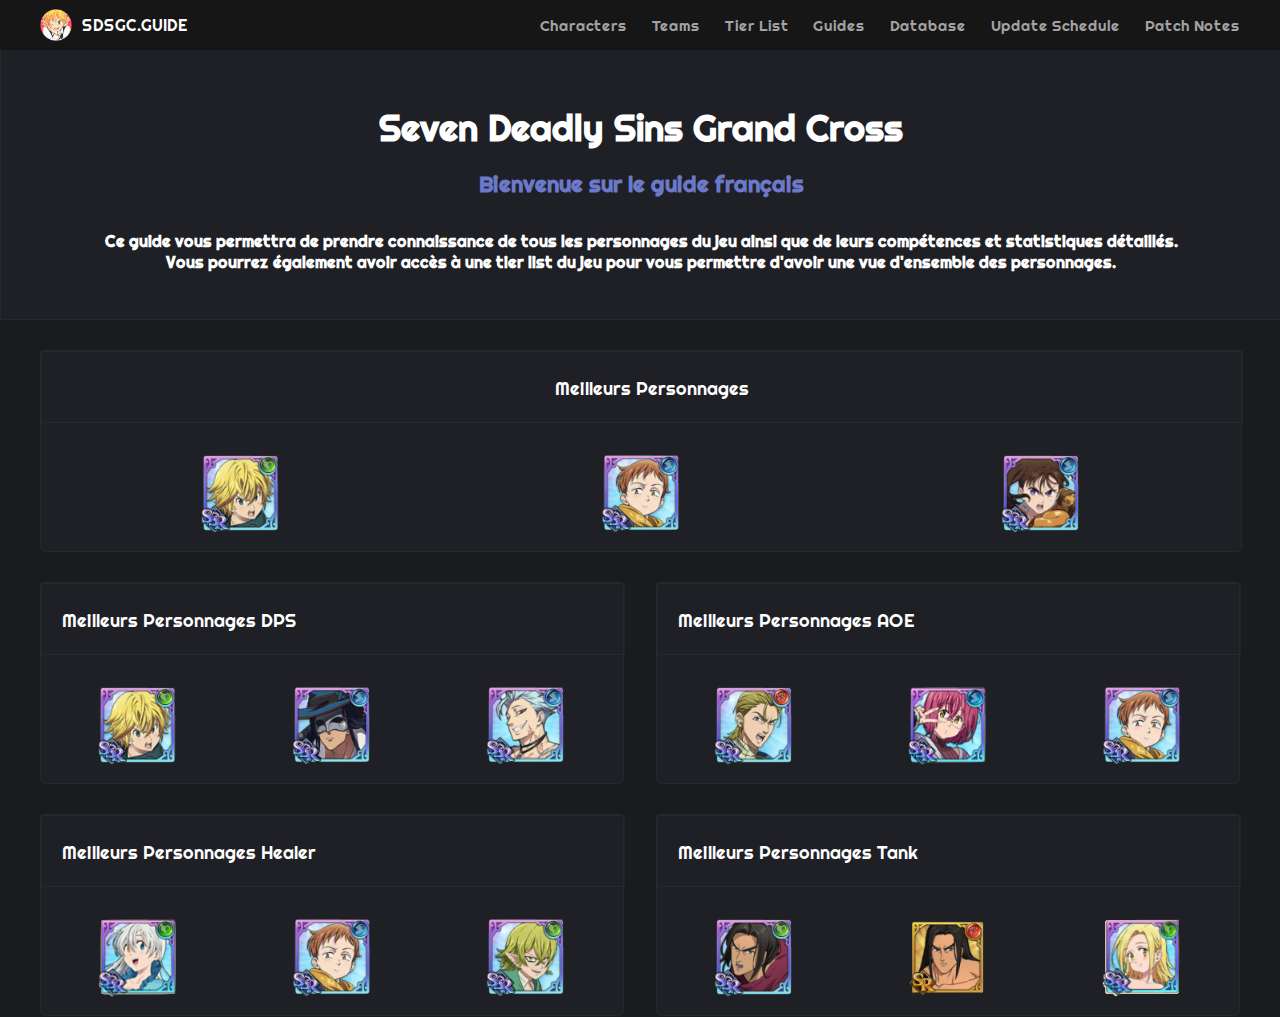
<file: ProjetSDSGC/index.html>
<!DOCTYPE html>
<html lang="en">
<head>
    <meta charset="UTF-8">
    <link rel="stylesheet" href="Css/index.css">

    <link href="https://fonts.googleapis.com/css?family=Roboto:regular,bold&display=swap" rel="stylesheet">
    <link href="https://fonts.googleapis.com/css?family=Heebo&display=swap" rel="stylesheet">
    <link href="https://fonts.googleapis.com/css?family=Anton&display=swap" rel="stylesheet">
    <link href="https://fonts.googleapis.com/css?family=Fjalla+One&display=swap" rel="stylesheet">
    <link href="https://fonts.googleapis.com/css?family=Righteous&display=swap" rel="stylesheet">

    <script src="JavaScript/jquery-3.4.1.min.js"></script>

    <script src="JavaScript/home_page.js"></script>
    <script src="JavaScript/characters.js"></script>
    <!--<script src="Json/test.json"></script>-->
    <title>Title</title>
</head>
<body>

<div class="navbar">
    <div class="navbar_container">
        <div class="left_side">
            <img src="Image/Divers/icon_navbar.png">
            <a class="aHomepage"> SDSGC.GUIDE </a>
        </div>

        <div class="right_side">
            <a class="aCharacters"> Characters </a>
            <a> Teams </a>
            <a> Tier List </a>
            <a> Guides </a>
            <a> Database </a>
            <a> Update Schedule </a>
            <a> Patch Notes </a>
        </div>
    </div>
</div>

<section id="homepage"> </section>

<section id="characters">
    <div class="filter"> </div>
    <div class="all_characters">
        <div class="title">
            <p> Liste Des Personnages De Seven Deadly Sins Grand Cross </p>
        </div>
        <div class="list"> </div>
    </div>
</section>

</div>

</body>
</html>
</file>
<file: ProjetSDSGC/Css/index.css>
body, html {
    margin: 0;
    padding: 0;
}

body {
    /*background-color: #161617;*/
    background-color: #1a1b1f;
    /*background-color: #1f2025;*/
    /*background-color: #c78c8;*/
    width: 100%;
    height: 100vh;
    color: white;
    font-family: 'Righteous', sans-serif;
    font-size: 16px;
}

.navbar {
    width: 100%;
    height: 50px;
    background-color: #161617;
    position: fixed;
    top: 0;
    z-index: 1000;
    /*border: 1px solid green;*/
}

.navbar_container {
    width: 1200px;
    height: 50px;
    margin-left: calc(50% - 600px);
    display: inline-flex;
    background-color: #161617;
    /*border: 1px solid red;*/
}

.navbar_container a {
    color: white;
    font-family: 'Righteous', sans-serif;
    text-decoration: none;
}

.navbar_container .left_side {
    width: 140px;
    height: 32px;
    margin-top: 9px;
    display: inline-flex;
    /*border: 1px solid blue;*/
}

.navbar_container .left_side a  {
    margin-left: 10px;
    margin-top: 6px;
}

.navbar_container .left_side img {
    width: 32px;
    height: 32px;
}

.navbar_container .right_side {
    width: 700px;
    height: 32px;
    margin-left: 360px;
    margin-top: 9px;
    display: flex;
    float: right;
    justify-content: space-between;
    /*border: 1px solid blue;*/
}

.navbar_container .right_side a  {
    color: #a2a2a2;
    font-size: 15px;
    margin-top: 6.5px;
}

.navbar_container .right_side a:hover  {
    transition: 1s;
    color: white;
}

.container_top {
    width: 100%;
    height: auto;
    text-align: center;
    padding-bottom: 30px;
    background-color: #1f2025;
    border: 0.5px rgba(77, 77, 77, 0.2) solid;
}

h1 {
    font-size: 36px;
    padding-top: 80px;
}

h2 {
    font-size: 22px;
    color: #6c78c8;
    margin-top: -5px;
}

h3 {
    font-size: 16px;
    padding-top: 15px;
}
.container_mid {
    font-size: 18px;
    width: 1200px;
    height: 660px;
    margin-left: auto;
    margin-right: auto;
    margin-top: 30px;
    display: block;
    border-radius: 5px;
    /*border: 1px solid red;*/
}

.container_mid > div {
    border-radius: 5px;
}

.container_mid_top {
    width: 100%;
    height: 200px;
    background-color: #1f2025;
    border: 0.5px rgba(77, 77, 77, 0.2) solid;
}

.container_mid_bottom {
    width: 100%;
    height: 430px;
    display: flex;
    flex-flow: row wrap;
    justify-content: space-between;
    background-color: #1a1b1f;
}

.container_mid_bottom .container_mid_1,
.container_mid_2,
.container_mid_3,
.container_mid_4
{
    width: 48.5%;
    height: 200px;
    margin-top: 30px;
    display: block;
    background-color: #1f2025;
    border: 0.5px rgba(77, 77, 77, 0.2) solid;
    border-radius: 5px;
    /*border: 1px solid red;*/
}

.container_mid_bottom img , .container_mid_top img {
    width: 80px;
    height: 80px;
    margin-top: 30px;
    /*border: 1px solid blue;*/
}

.container_mid_1 .container_mid_1_text,
.container_mid_2 .container_mid_2_text,
.container_mid_3 .container_mid_3_text,
.container_mid_4 .container_mid_4_text,
.container_mid_top .container_mid_top_text  {
    width: 100%;
    height: 70px;
    border: 0.5px rgba(77, 77, 77, 0.2) solid;
}

.container_mid_1 .container_mid_1_img,
.container_mid_2 .container_mid_2_img,
.container_mid_3 .container_mid_3_img,
.container_mid_4 .container_mid_4_img,
.container_mid_top .container_mid_top_img {
    width: 100%;
    height: 130px;
    display: flex;
    justify-content: space-around;
}

.container_mid_1 .container_mid_1_text p,
.container_mid_2 .container_mid_2_text p,
.container_mid_3 .container_mid_3_text p,
.container_mid_4 .container_mid_4_text p,
.container_mid_top .container_mid_top_text p {
    margin-left: 20px;
    margin-top: 25px;
}

.container_mid_top .container_mid_top_text {
    text-align: center;
}

.container_mid_top .container_mid_top_text p {
    margin-top: 25px;
}

.footer {
    width: 100%;
    height: 60px;
    position: relative;
    float: bottom;
    margin-top: 60px;
    background-color: #161617;
    /*border: 1px solid green;*/
}

.footer .navbar_container {
    margin-top: 6px;
    /*border: 1px solid green;*/
}

/*@media only screen and (max-width: 1240px) {
    navbar
}*/

#characters {
    width: 1200px;
    height: auto;
    margin-top: 200px;
    margin-left: auto;
    margin-right: auto;
    display: flex;
    flex-flow: row wrap;
    /*border: 1px solid green;*/

}

.filter {
    width: calc(0.25 * 1165px);
    height: 450px;
    background-color: #1f2025;
    border-radius: 5px;
    border: 0.5px rgba(77, 77, 77, 0.2) solid;
}

.all_characters {
    width: calc(0.75 * 1165px);
    height: auto;
    margin-left: 30px;
    background-color: #1f2025;
    border-radius: 5px;
    border: 0.5px rgba(77, 77, 77, 0.2) solid;
}

.all_characters .title {
     font-size: 24px;
     width: 100%;
     height: 50px;
     border-bottom: 0.5px rgba(77, 77, 77, 0.2) solid;

}

.all_characters .title p{
    margin-left: 20px;
    margin-top: 25px;
}

.all_characters .list {
    width: 94%;
    height: auto;
    display: flex;
    margin-left: auto;
    margin-right: auto;
    margin-top: 5px;
    flex-flow: row wrap;
    justify-content: space-between;
    /*border: 1px solid green;*/
}

.all_characters .list div {
    width: auto;
    height: auto;
    text-align: center;
    padding: 15px 15px 0px 15px;
    /*border: 1px solid red;*/
}

.all_characters .list div img{
    width: 90px;
    height: 90px;
    /*border: 1px solid blue;*/
}
</file>
